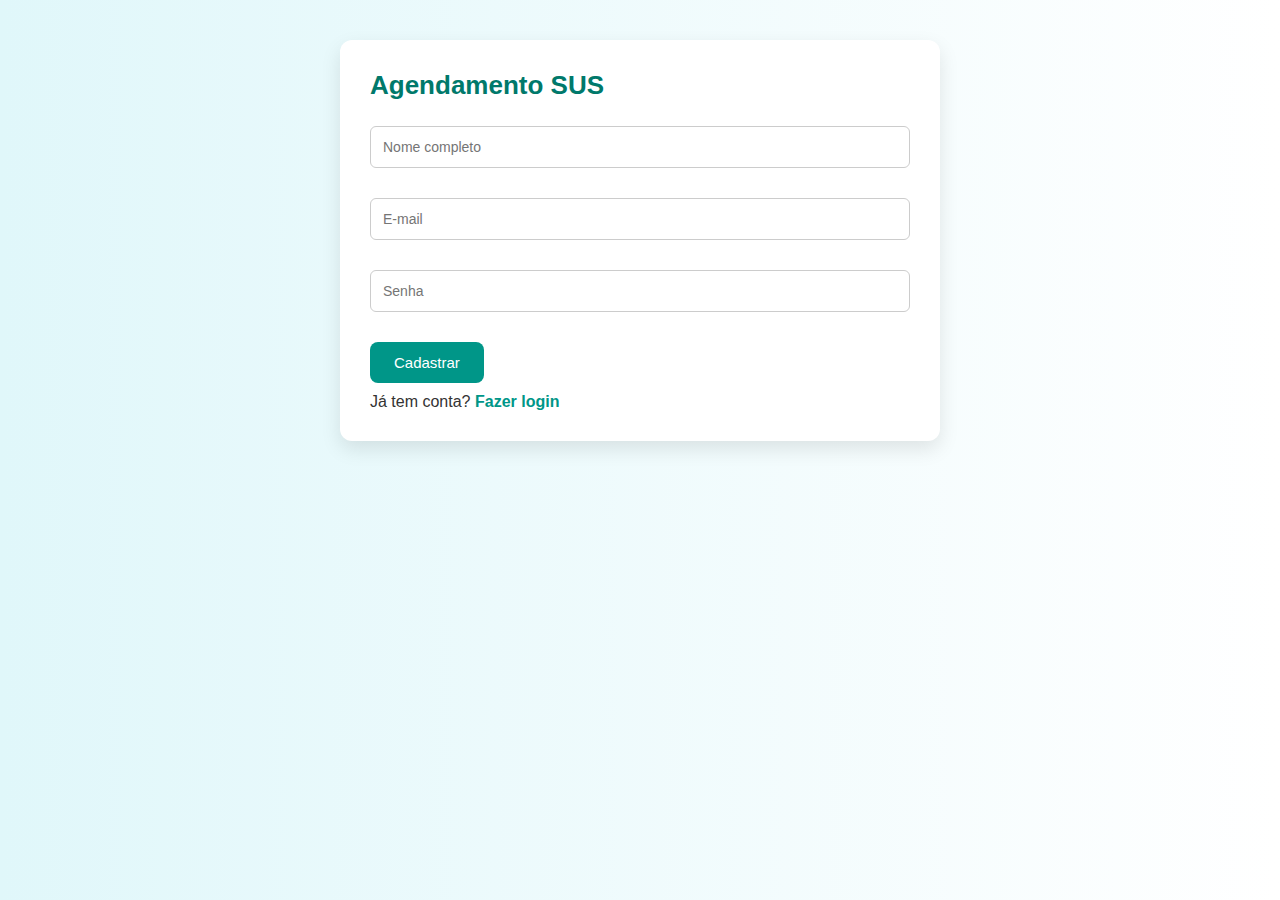
<file: agendamento-sus/index.html>
<!DOCTYPE html>
<html lang="pt-BR">
<head>
    <meta charset="UTF-8">
    <meta name="viewport" content="width=device-width, initial-scale=1.0">
    <title>Agendamento SUS - Login</title>
    <link rel="stylesheet" href="style/main.css">
</head>
<body>
    <div class="container">
        <h1>Agendamento SUS</h1>

        <div id="form-container">
            <input type="text" id="name" placeholder="Nome completo">
            <input type="email" id="email" placeholder="E-mail">
            <input type="password" id="password" placeholder="Senha">

            <button onclick="register()">Cadastrar</button>
            <p>Já tem conta? <a href="#" onclick="toggleForm()">Fazer login</a></p>
        </div>

        <div id="login-container" style="display: none;">
            <input type="email" id="login-email" placeholder="E-mail">
            <input type="password" id="login-password" placeholder="Senha">

            <button onclick="login()">Entrar</button>
            <p>Não tem conta?<a href="#" onclick="toggleForm()">Cadastrar</a></p>
        </div>
    </div>

    <script src="js/auth.js"></script>
</body>
</html>
</file>
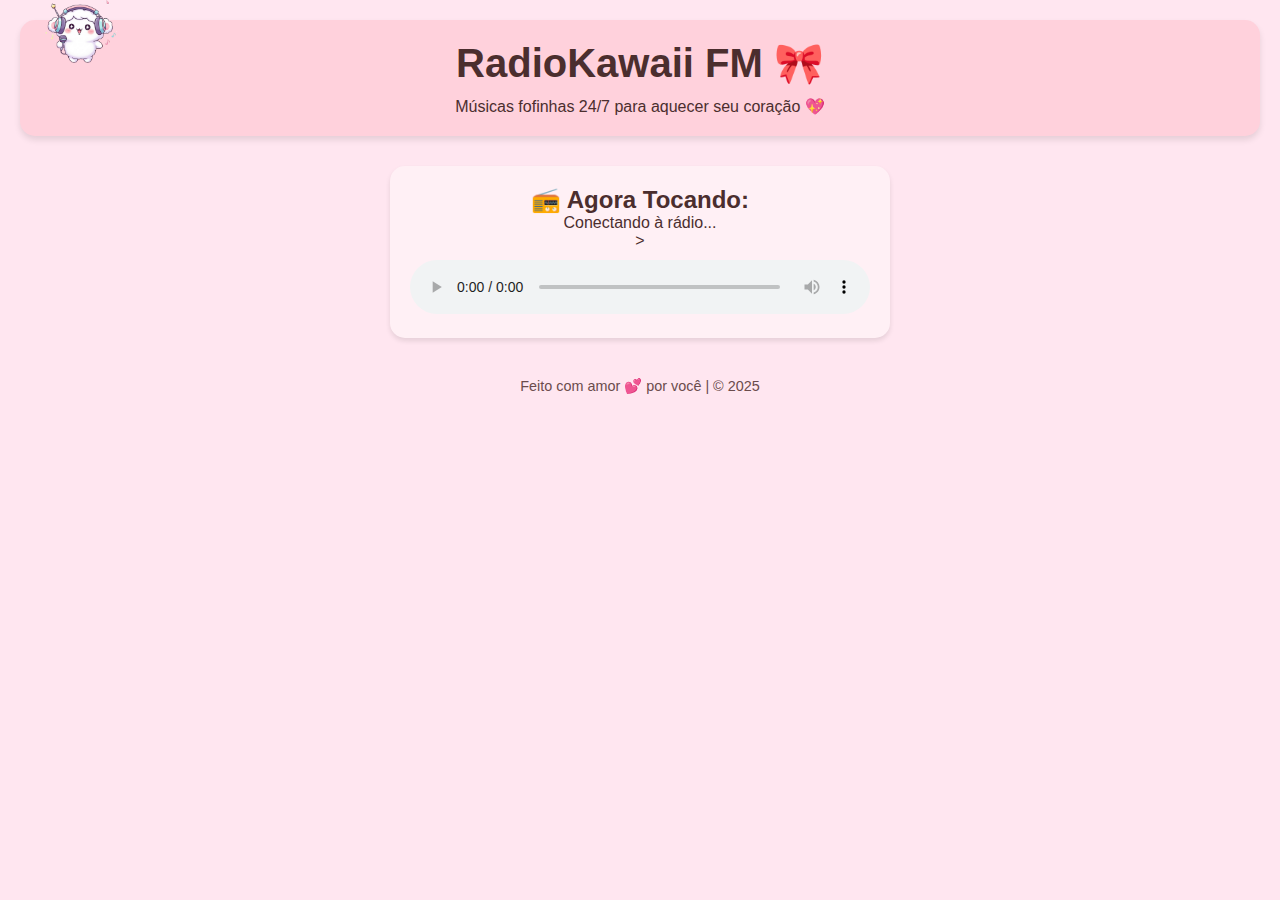
<file: radiokawaii/index.html>
<!DOCTYPE html>
<html lang="pt-BR">
<head>
    <meta charset="UTF-8">
    <meta name="viewport" content="width=device-width, initial-scale=1.0">
    <title>RadioKawaii FM</title>
    <link rel="stylesheet" href="style.css">
</head>
<body>
    <header>
        <img src="assets/kawaifm1.png" alt="Mascote fofo" class="mascot">
        <h1>RadioKawaii FM 🎀</h1>
        <p>Músicas fofinhas 24/7 para aquecer seu coração 💖</p>
    </header>

    <main>
        <div class="player-box">
            <h2>📻 Agora Tocando: </h2>
            <p id="current-song">Conectando à rádio...</p>
            <!-- Simulação de player (substituir com real depois)-->>
             <audio  controls autoplay>
                <source src="#" type="audio/mpeg">
                Seu navegador não suporta o player de áudio.
             </audio>
        </div>
    </main>

    <footer>
        <p>Feito com amor 💕 por você | © 2025</p>
    </footer>
</body>
</html>
</file>
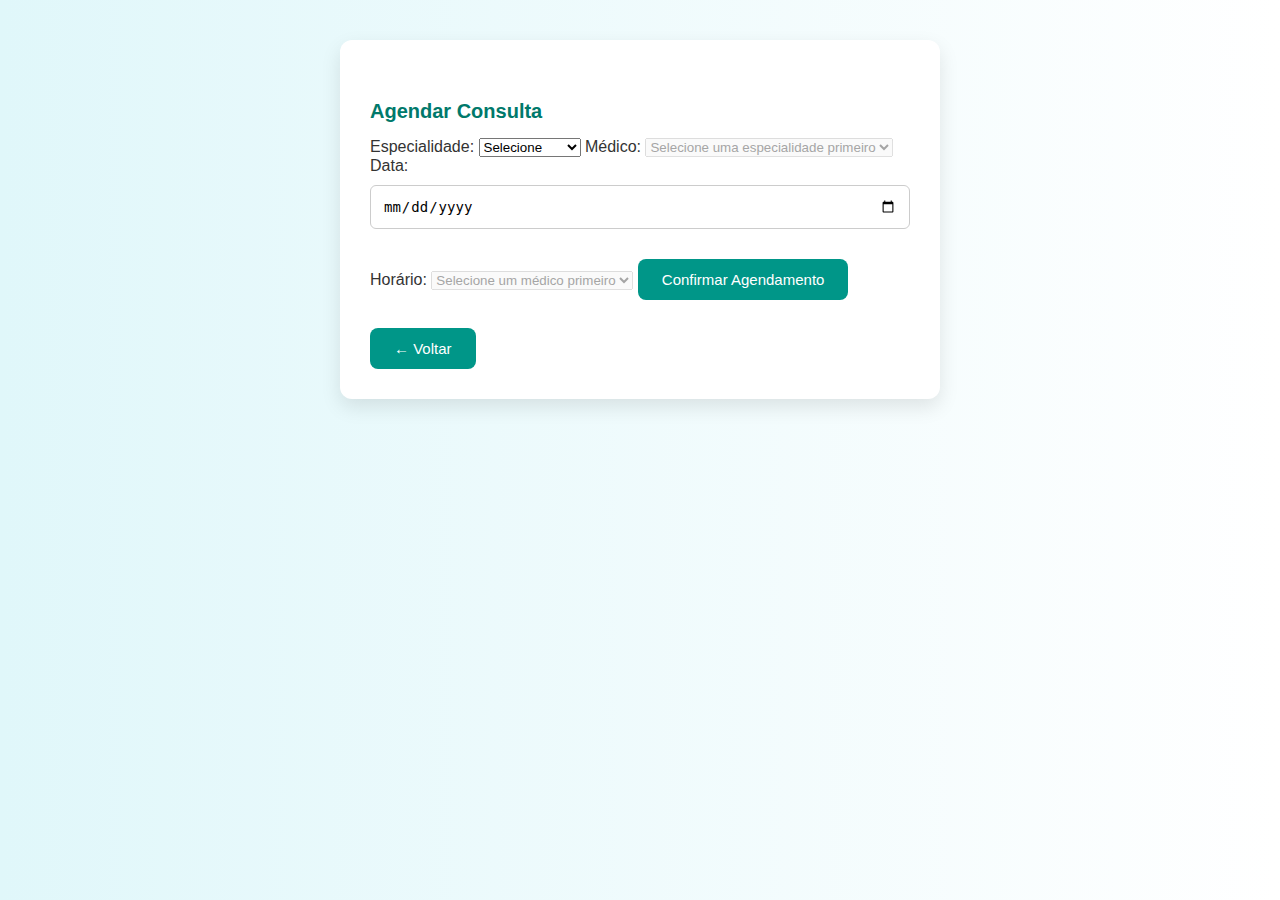
<file: agendamento-sus/agendar.html>
<!DOCTYPE html>
<html lang="pt-BR">
<head>
    <meta charset="UTF-8">
    <meta name="viewport" content="width=device-width, initial-scale=1.0">
    <title>Agendar Consulta</title>
    <link rel="stylesheet" href="style/main.css">
        <link rel="shortcut icon" href="/agendamento-sus/assets/favicon.ico" type="image/x-icon">

</head>
<body>
    <div class="container">
        <h2>Agendar Consulta</h2>

        <label for="especialidade">Especialidade:</label>
        <select id="especialidade">
            <option value="">Selecione</option>
        </select>

        <label for="medico">Médico:</label>
        <select id="medico" disabled>
            <option value="">Selecione uma especialidade primeiro</option>
        </select>

        <label for="data">Data:</label>
        <input type="date" id="data" min="" />

        <label for="horario">Horário:</label>
        <select id="horario" disabled>
            <option value="">Selecione um médico primeiro</option>
        </select>

        <button onclick="agendar()">Confirmar Agendamento</button>
        <br><br>
        <button onclick="voltar()">←  Voltar</button>
    </div>

    <script src="js/medicos.js"></script>
    <script src="js/agendamento.js"></script>
</body>
</html>
</file>
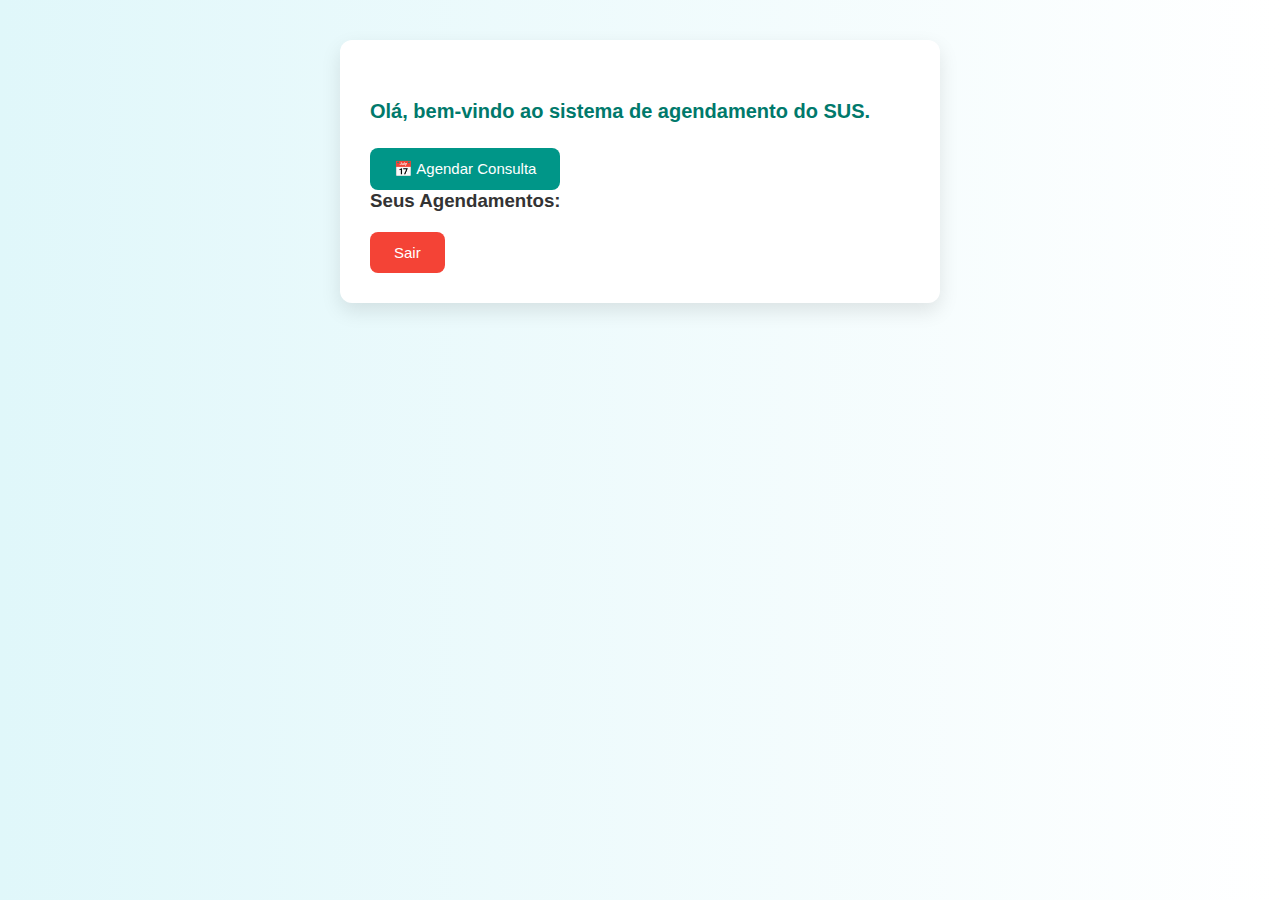
<file: agendamento-sus/home.html>
<!DOCTYPE html>
<html lang="pt-BR">
<head>
    <meta charset="UTF-8">
    <meta name="viewport" content="width=device-width, initial-scale=1.0">
    <title>Bem-vindo | Agendamento SUS</title>
    <link rel="stylesheet" href="style/main.css">
</head>
<body>
    <div class="container">
        <h2>Olá, bem-vindo ao sistema de agendamento do SUS.</h2>

        <button onclick="window.location.href='agendar.html'">📅 Agendar Consulta</button>

        <h3>Seus Agendamentos:</h3>
        <ul id="agendamentos-list">
            <!--LISTA VAI SER PREENCHIDA COM JS-->
        </ul>

        <button onclick="logout()" style="margin-top: 20px; background: #f44336;">Sair</button>
    </div>

    <script src="js/agendamento.js"></script>
</body>
</html>
</file>
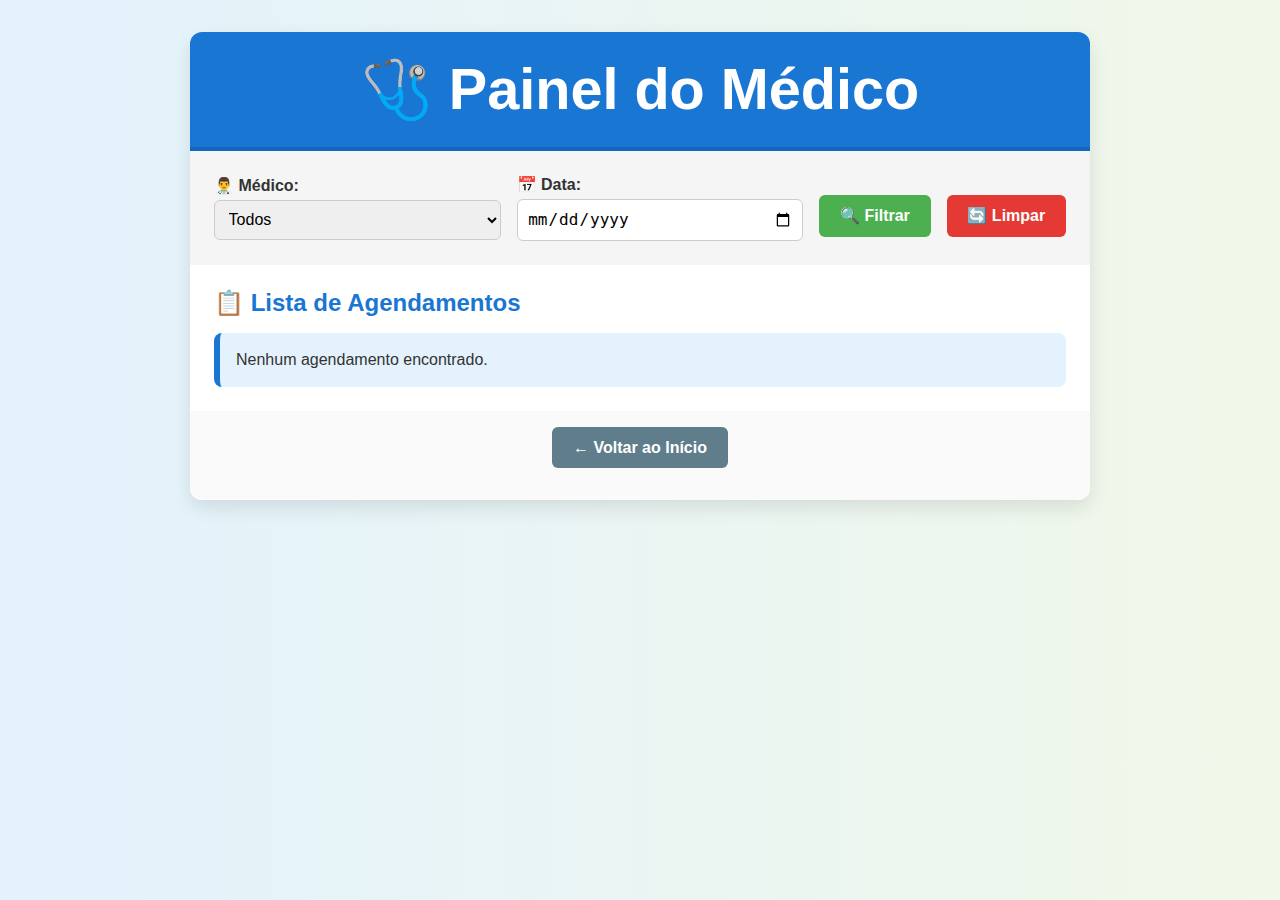
<file: agendamento-sus/painel.html>
<!DOCTYPE html>
<html lang="pt-br">
<head>
  <meta charset="UTF-8" />
  <meta name="viewport" content="width=device-width, initial-scale=1.0"/>
  <title>Painel do Médico</title>
  <link rel="stylesheet" href="style/painel.css" />
</head>
<body>
  <div class="painel-container">
    <header class="painel-header">
      <h1>🩺 Painel do Médico</h1>
    </header>

    <section class="painel-filtros">
      <div class="filtro-grupo">
        <label for="filtro-medico">👨‍⚕️ Médico:</label>
        <select id="filtro-medico">
          <option value="">Todos</option>
        </select>
      </div>

      <div class="filtro-grupo">
        <label for="filtro-data">📅 Data:</label>
        <input type="date" id="filtro-data" />
      </div>

      <div class="filtro-botoes">
        <button class="btn btn-filtrar" onclick="filtrar()">🔍 Filtrar</button>
        <button class="btn btn-limpar" onclick="limparFiltros()">🔄 Limpar</button>
      </div>
    </section>

    <main class="painel-conteudo">
      <h2>📋 Lista de Agendamentos</h2>
      <ul id="lista-agendamentos" class="lista-agendamentos">
        <!-- Gerado dinamicamente pelo JS -->
      </ul>
    </main>

    <footer class="painel-footer">
      <button class="btn btn-voltar" onclick="window.location.href='index.html'">← Voltar ao Início</button>
    </footer>
  </div>

  <script src="js/medicos.js"></script>
  <script src="js/painel.js"></script>
</body>
</html>
</file>
<file: agendamento-sus/style/main.css>
/* ===== RESET ===== */
* {
  margin: 0;
  padding: 0;
  box-sizing: border-box;
}

/* ===== BODY ===== */
body {
  font-family: 'Segoe UI', sans-serif;
  background: linear-gradient(to right, #e0f7fa, #ffffff);
  color: #333;
  display: flex;
  justify-content: center;
  align-items: flex-start;
  min-height: 100vh;
  padding: 40px 20px;
}

/* ===== CONTAINER PRINCIPAL ===== */
.container {
  background-color: #ffffff;
  width: 100%;
  max-width: 600px;
  padding: 30px;
  border-radius: 12px;
  box-shadow: 0 8px 20px rgba(0, 0, 0, 0.1);
}

/* ===== TITULOS ===== */
h1, h2 {
  color: #00796b;
  margin-bottom: 15px;
}

h1 {
  font-size: 26px;
}

h2 {
  font-size: 20px;
  margin-top: 30px;
}

/* ===== INPUTS ===== */
input {
  width: 100%;
  padding: 12px;
  margin: 10px 0 20px 0;
  border: 1px solid #ccc;
  border-radius: 6px;
  font-size: 14px;
}

/* ===== BOTÕES ===== */
button {
  display: inline-block;
  background-color: #009688;
  color: #fff;
  border: none;
  padding: 12px 24px;
  font-size: 15px;
  border-radius: 8px;
  cursor: pointer;
  transition: background-color 0.3s ease;
  margin-top: 10px;
}

button:hover {
  background-color: #00796b;
}

/* ===== LINKS ===== */
a {
  color: #009688;
  text-decoration: none;
  font-weight: 600;
  display: inline-block;
  margin-top: 10px;
}

a:hover {
  text-decoration: underline;
}

/* ===== AGENDAMENTOS ===== */
.agendamentos-box {
  margin-top: 30px;
  background: #f1f8f9;
  padding: 20px;
  border-radius: 10px;
}

.agendamento-item {
  background-color: #ffffff;
  border-left: 6px solid #4db6ac;
  padding: 12px 16px;
  margin-bottom: 15px;
  border-radius: 6px;
  box-shadow: 0 2px 6px rgba(0, 0, 0, 0.05);
}

/* ===== LISTA ===== */
ul {
  list-style: none;
  padding-left: 0;
}

ul li {
  background: #e0f2f1;
  padding: 10px 14px;
  margin-bottom: 10px;
  border-radius: 8px;
}

/* ===== RESPONSIVIDADE ===== */
@media (max-width: 600px) {
  .container {
    padding: 20px;
  }

  h1 {
    font-size: 22px;
  }

  input,
  button {
    font-size: 14px;
  }
}
</file>
<file: radiokawaii/style.css>
/* Reset simples*/
* {
    margin: 0;
    padding: 0;
    box-sizing: border-box;
}

body {
    font-family: 'Comic Sans MS', 'Nunito', sans-serif;
    background: #ffe6f0;
    color: #4b2e2e;
    text-align: center;
    padding: 20px;
}

header {
    background: #ffd1dc;
    border-radius: 15px;
    padding: 20px;
    box-shadow: 0 4px 6px rgba(0, 0, 0, 0.1);
    margin-bottom: 30px;
    position: relative;
}

.mascot {
    position: absolute;
    top: -30px;
    left: 20px;
    width: 80px;
    border-radius: 50%;
}

h1 {
    font-size: 2.5rem;
    margin-bottom: 10px;
}

main .player-box {
    background: #fff0f5;
    padding: 20px;
    border-radius: 15px;
    width: 90%;
    max-width: 500px;
    margin: 0 auto;
    box-shadow: 0 3px 5px rgba(0, 0, 0, 0.1);
}

audio {
    width: 100%;
    margin-top: 10px;
    border-radius: 10px;
}

footer {
    margin-top: 40px;
    font-size: 0.9rem;
    color: #6b4c4c;
}
</file>
<file: agendamento-sus/style/painel.css>
/* Reset básico */
* {
  margin: 0;
  padding: 0;
  box-sizing: border-box;
}

body {
  font-family: 'Segoe UI', Tahoma, Geneva, Verdana, sans-serif;
  background: linear-gradient(to right, #e3f2fd, #f1f8e9);
  color: #333;
  min-height: 100vh;
  display: flex;
  justify-content: center;
  align-items: flex-start;
  padding: 2rem;
}

/* Container geral */
.painel-container {
  background-color: #ffffff;
  width: 100%;
  max-width: 900px;
  border-radius: 12px;
  box-shadow: 0 8px 20px rgba(0, 0, 0, 0.1);
  overflow: hidden;
}

/* Cabeçalho */
.painel-header {
  background-color: #1976d2;
  color: white;
  padding: 1.5rem;
  text-align: center;
  font-size: 1.8rem;
  font-weight: bold;
  border-bottom: 4px solid #1565c0;
}

/* Filtros */
.painel-filtros {
  display: flex;
  flex-wrap: wrap;
  gap: 1rem;
  padding: 1.5rem;
  background-color: #f5f5f5;
  justify-content: space-between;
  align-items: center;
}

.filtro-grupo {
  display: flex;
  flex-direction: column;
  flex: 1;
  min-width: 160px;
}

.filtro-grupo label {
  font-weight: 600;
  margin-bottom: 0.3rem;
}

.filtro-grupo input,
.filtro-grupo select {
  padding: 0.6rem;
  border: 1px solid #ccc;
  border-radius: 6px;
  font-size: 1rem;
}

/* Botões de filtro */
.filtro-botoes {
  display: flex;
  gap: 1rem;
  margin-top: 1rem;
  flex-wrap: wrap;
  justify-content: center;
}

.btn {
  padding: 0.7rem 1.3rem;
  border: none;
  border-radius: 6px;
  font-size: 1rem;
  cursor: pointer;
  transition: background 0.3s ease;
  font-weight: 600;
}

.btn-filtrar {
  background-color: #4caf50;
  color: white;
}

.btn-filtrar:hover {
  background-color: #388e3c;
}

.btn-limpar {
  background-color: #e53935;
  color: white;
}

.btn-limpar:hover {
  background-color: #c62828;
}

/* Lista de agendamentos */
.painel-conteudo {
  padding: 1.5rem;
}

.painel-conteudo h2 {
  margin-bottom: 1rem;
  font-size: 1.5rem;
  color: #1976d2;
}

.lista-agendamentos {
  list-style: none;
  display: flex;
  flex-direction: column;
  gap: 1rem;
}

.lista-agendamentos li {
  padding: 1rem;
  background-color: #e3f2fd;
  border-left: 6px solid #1976d2;
  border-radius: 8px;
  font-size: 1rem;
  line-height: 1.4;
}

/* Rodapé */
.painel-footer {
  text-align: center;
  padding: 1rem 1.5rem 2rem;
  background-color: #fafafa;
}

.btn-voltar {
  background-color: #607d8b;
  color: white;
}

.btn-voltar:hover {
  background-color: #455a64;
}

/* Responsividade */
@media (max-width: 768px) {
  .painel-filtros {
    flex-direction: column;
    align-items: stretch;
  }

  .filtro-botoes {
    justify-content: stretch;
  }
}
</file>
